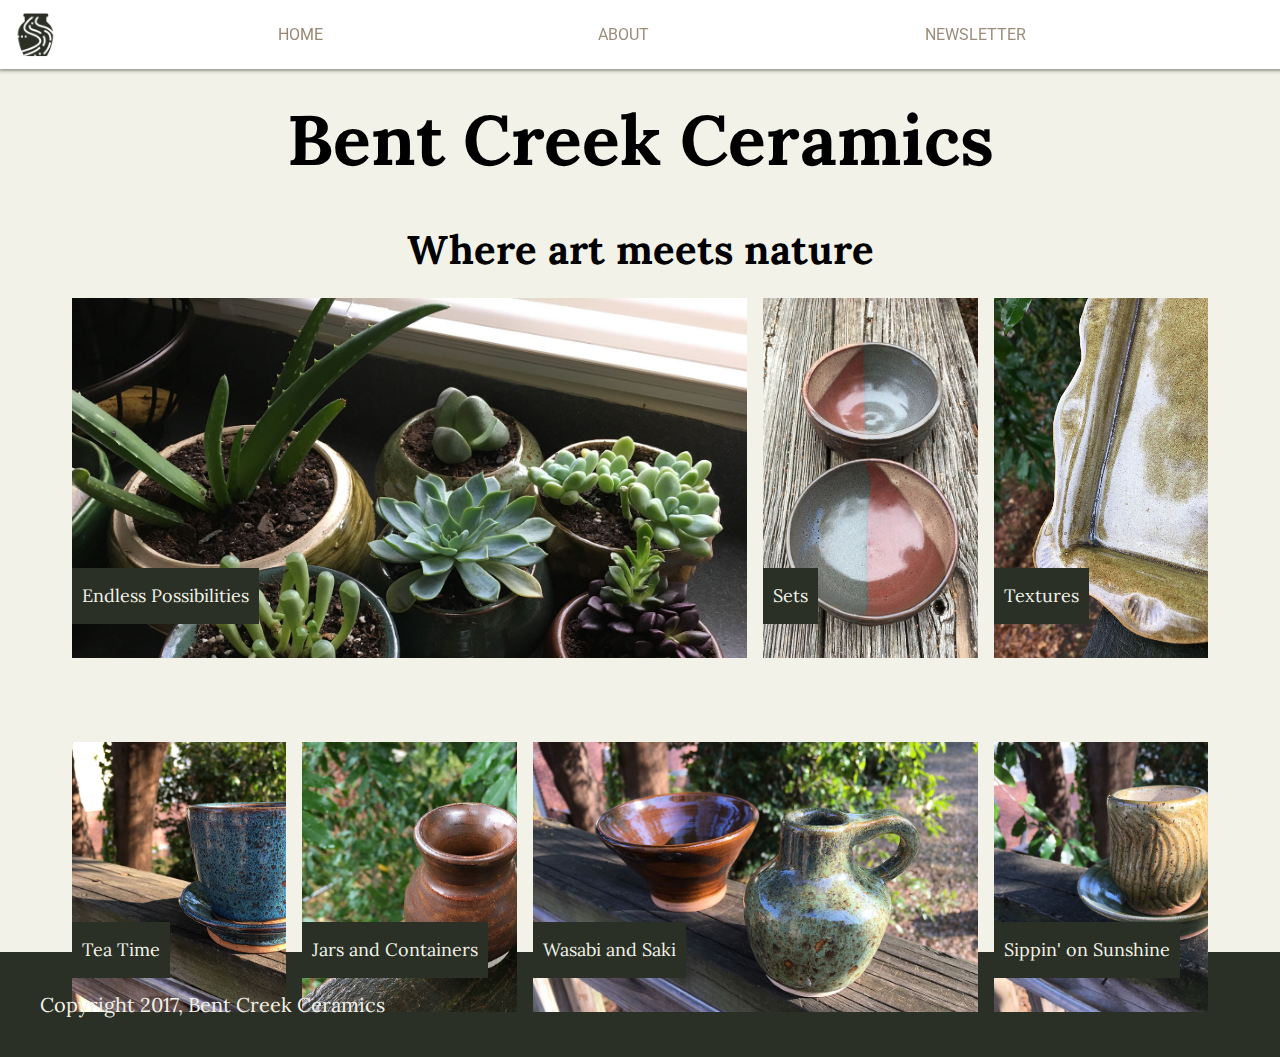
<file: index.html>
<!DOCTYPE html>
 <html lang="en">

<head>
     <meta charset="UTF-8">
     <title>Bent Creek Ceramics</title>
     <meta name="description" content="DESCRIPTION">
     <link rel="stylesheet" href="styles.css">
     <link rel="shortcut icon" href="images/favicon.ico">

     <!--[if lt IE 9]>
       <script src = "http://html5shiv.googlecode.com/svn/trunk/html5.js"></script>
     <![endif]-->
 </head>
 <body>
    <div class="banner">
      <div class="nav">
        <a href="index.html" id="current">home</a>
        <a href="about/index.html">about</a>
        <a href="newsletter/index.html">newsletter</a>
      </div>
    </div>
 <div class="mainbg">
 <div class="homepage">
  <h1>Bent Creek Ceramics</h1>
  <h2>Where art meets nature</h2>
  <div class="boxes">
    <div class="box box1bg">
          <!-- <img src="images/product-1.jpeg" alt=""> -->
          <div class="textbg">Endless Possibilities</div>
        </div>
    <div class="box box2bg">
          <!-- <img src="images/product-2.jpg" alt=""> -->
          <div class="textbg">Sets</div>
        </div>
    <div class="box box3bg">
          <!-- <img src="images/product-3.jpg" alt=""> -->
          <div class="textbg">Textures</div>
        </div>
    <div class="box box4bg">
          <!-- <img src="images/product-4.jpg" alt=""> -->
          <div class="textbg2">Tea Time</div>
        </div>
    <div class="box box5bg">
          <!-- <img src="images/product-5.jpg" alt=""> -->
          <div class="textbg2">Jars and Containers</div>
        </div>
    <div class="box box6bg">
          <!-- <img src="images/product-6.jpg" alt=""> -->
          <div class="textbg2">
            Wasabi and Saki
          </div>
      </div>
    <div class="box box7bg">
          <!-- <img src="images/product-7.jpg" alt=""> -->
          <div class="textbg2">Sippin' on Sunshine</div>
        </div>
  </div></p>
</div>
  <div class="footer">
    Copyright 2017, Bent Creek Ceramics
  </div>
</div>
 </body>

 </html>
</file>
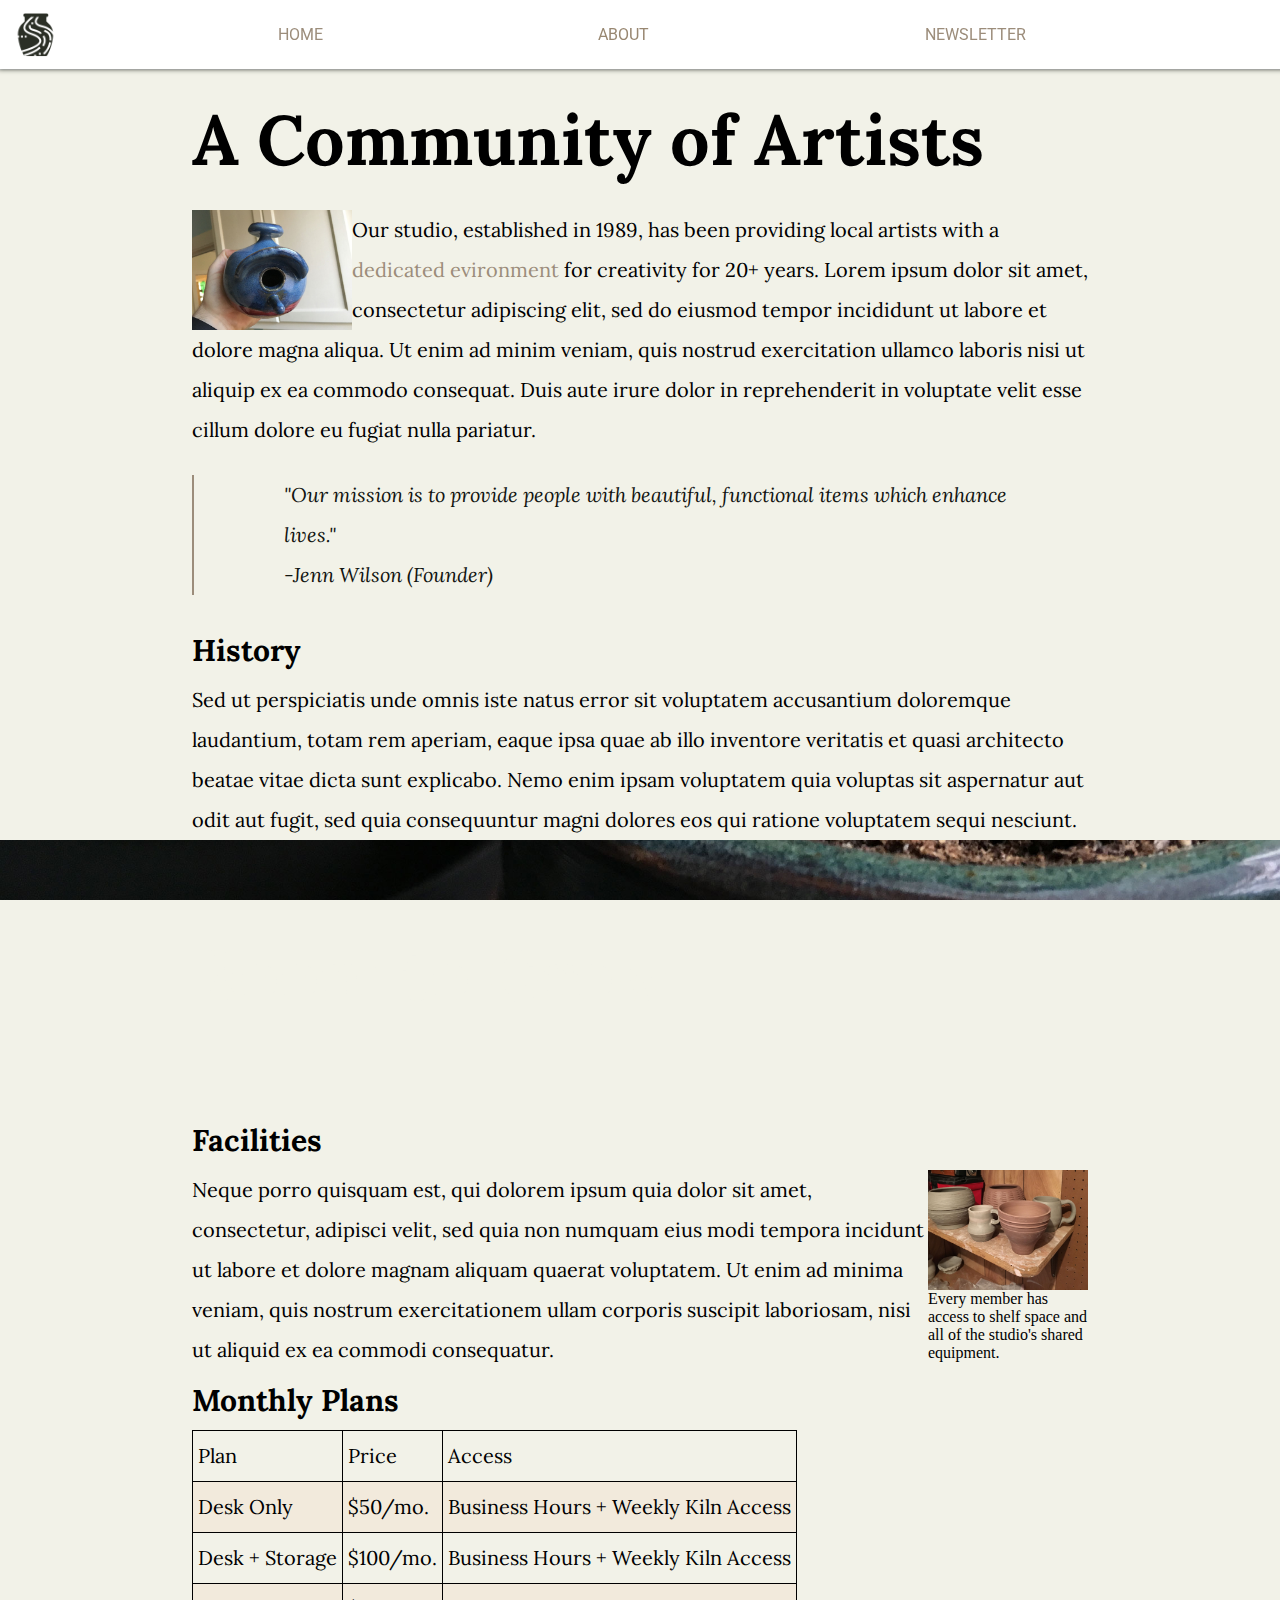
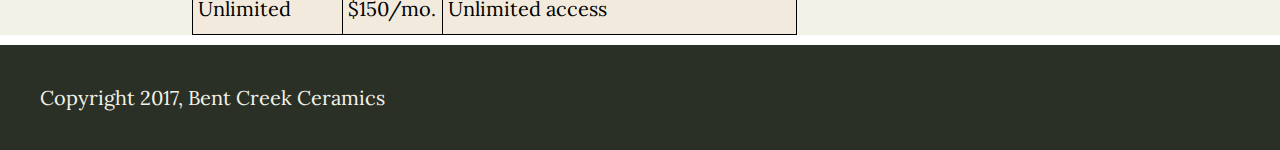
<file: about/index.html>
<!DOCTYPE html>
 <html lang="en">

<head>
     <meta charset="UTF-8">
     <title>Bent Creek Ceramics - About</title>
     <meta name="description" content="DESCRIPTION">
     <link rel="stylesheet" href="../styles.css">
     <link rel="shortcut icon" href="../images/favicon.ico">

     <!--[if lt IE 9]>
       <script src = "http://html5shiv.googlecode.com/svn/trunk/html5.js"></script>
     <![endif]-->
 </head>

 <body>
   <div class="banner">
     <div class="nav">
       <a href="../index.html">home</a>
       <a href="index.html" id="current">about</a>
       <a href="../newsletter/index.html">newsletter</a>
     </div>
   </div>
   <div class="mainbg">
    <div class="main">
      <!-- <div class="topheader"> -->
        <h1>A Community of Artists</h1>
      <!-- </div> -->
      <div class="sect1">
          <!-- <div class="birdhouse"></div> -->
          <img src="../images/birdhouse.jpg" alt="birdhouse" style="width:160px;height:120px;" id="birdhouse">
          <p>Our studio, established in 1989, has been providing local artists with a <a href="#facilities" id="faclink">dedicated evironment</a> for creativity for 20+ years. Lorem ipsum dolor sit amet, consectetur adipiscing elit, sed do eiusmod tempor incididunt ut labore et dolore magna aliqua. Ut enim ad minim veniam, quis nostrud exercitation ullamco laboris nisi ut aliquip ex ea commodo consequat. Duis aute irure dolor in reprehenderit in voluptate velit esse cillum dolore eu fugiat nulla pariatur.</p>
          <blockquote><p>"Our mission is to provide people with beautiful, functional items which enhance lives."<br>-Jenn Wilson (Founder)</p></blockquote>
      </div>
        <h3>History</h3>
        <p>Sed ut perspiciatis unde omnis iste natus error sit voluptatem accusantium doloremque laudantium, totam rem aperiam, eaque ipsa quae ab illo inventore veritatis et quasi architecto beatae vitae dicta sunt explicabo. Nemo enim ipsam voluptatem quia voluptas sit aspernatur aut odit aut fugit, sed quia consequuntur magni dolores eos qui ratione voluptatem sequi nesciunt.</p>
    </div>
    <div class="midbanner">
      <h1 id="r2g">Room to Grow</h1>
    </div>
    <div class="main2">
      <h3 id="facilities">Facilities</h3>
      <div class="sect3">
        <div class="facimg">
          <img src="../images/background-1.jpg" alt="pottery" style="width:160px;height:120px">
          Every member has access to shelf space and all of the studio's shared equipment.
        </div>
        <p>Neque porro quisquam est, qui dolorem ipsum quia dolor sit amet, consectetur, adipisci velit, sed quia non numquam eius modi tempora incidunt ut labore et dolore magnam aliquam quaerat voluptatem. Ut enim ad minima veniam, quis nostrum exercitationem ullam corporis suscipit laboriosam, nisi ut aliquid ex ea commodi consequatur.</p>
      </div>
      <h3>Monthly Plans</h3>
      <div class="sect4">
        <table>
            <tr>
              <td>Plan</td>
              <td>Price</td>
              <td>Access</td>
            </tr><tr>
              <td>Desk Only</td>
              <td>$50/mo.</td>
              <td>Business Hours + Weekly Kiln Access</td>
            </tr><tr>
              <td>Desk + Storage</td>
              <td>$100/mo.</td>
              <td>Business Hours + Weekly Kiln Access</td>
            </tr><tr>
              <td>Unlimited</td>
              <td>$150/mo.</td>
              <td>Unlimited access</td>
            </tr>
        </table>
      </div>
    </div>
  </div>
  <div class="footer">
      Copyright 2017, Bent Creek Ceramics
  </div>
 </body>
 </html>
</file>
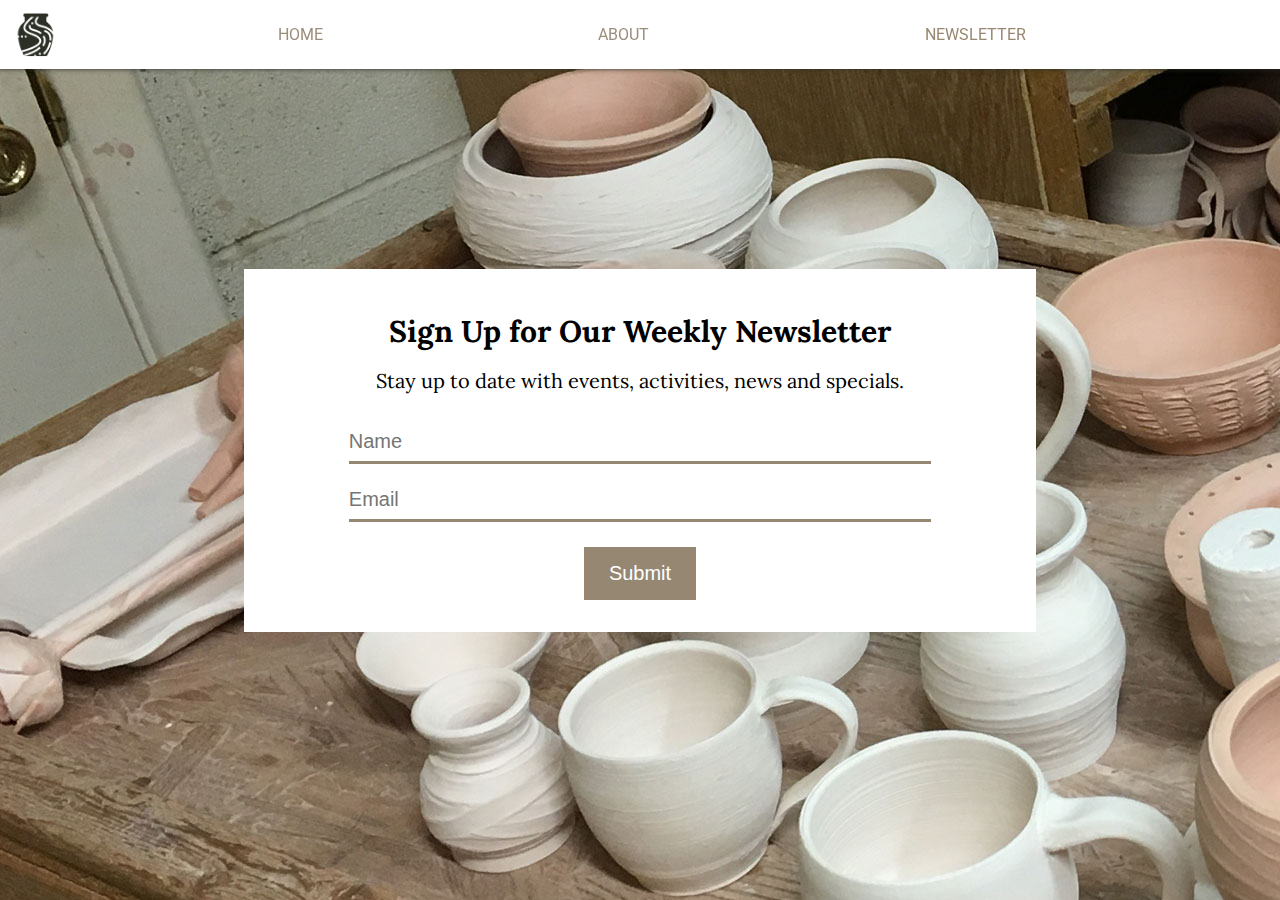
<file: newsletter/index.html>
<!DOCTYPE html>
 <html lang="en">

<head>
     <meta charset="UTF-8">
     <title>Bent Creek Ceramics - Newsletter</title>
     <meta name="description" content="DESCRIPTION">
     <link rel="stylesheet" href="../styles.css">
     <link rel="shortcut icon" href="../images/favicon.ico">

     <!--[if lt IE 9]>
       <script src = "http://html5shiv.googlecode.com/svn/trunk/html5.js"></script>
     <![endif]-->
 </head>

 <body>
   <div class="banner">
     <div class="nav">
        <a href="../index.html">home</a>
        <a href="../about/index.html">about</a>
        <a href="index.html" id="current">newsletter</a>
      </div>
    </div>
    <div class="newsletter">
      <!-- <div class="filler"></div> -->
      <div class="newsbg">
        <form>
          <fieldset>
            <legend>
              <h3>Sign Up for Our Weekly Newsletter</h3>
              <p>Stay up to date with events, activities, news and specials.</p>
            </legend>
            <input type="text" id="nameInput" name="name" placeholder="Name">
            <br>
            <input type="email" id="emailInput" name="email" placeholder="Email">
            <br>
            <div class="buttonc" id="signupButton">
              <button action="#">Submit</button>
            </div>
          </fieldset>
        </form>
      </div>
      </div>
    </div>
  </div>
  <script type="text/javascript">
    var nameInput = document.getElementById('nameInput');
    var emailInput = document.getElementById('emailInput');
    var signupButton = document.getElementById('signupButton');
    signupButton.addEventListener('click', function(e) {
      var nameVal = nameInput.value;
      var emailVal = emailInput.value;
      if (nameVal && emailVal) {
        alert('Thanks for signing up, ' + nameVal + '. Newsletters will be sent to ' + emailVal);
        nameInput.value = "";
        emailInput.value = "";
      } else {
        alert('We would love for you to sign up, please provide both your name and email address.');
      }
    });
  </script>
 </body>

 </html>
</file>
<file: styles.css>
@import url('https://fonts.googleapis.com/css?family=Lora|Roboto');

* {
  margin: 0;
  padding: 0;
}
a {
  text-decoration: none;
  color: #9C8D7B;
}
a:visited {
  color: #2A3026;
}
#faclink:visited {
  color: #9C8D7B;
}
a:active {
    color: #9C8D7B;
}
/*font-family: 'Lora', serif;*/
/*font-family: 'Roboto', sans-serif;*/
/*.banner {

 display: flex;
}*/
@media (max-width: 640px) {
  header {
    padding: 200px;
  }
}
@media (max-width: 1025px) {
  header {
    padding: 200px;
  }
}
.banner {
  background-color:#FFFFFF;
  color: #2A3026;
  height: 45px;
  background-image: url("images/bent-creek-logo.png");
  background-repeat: no-repeat;
  background-size: 45px;
  background-position: 1% center;
  width: 10;
  align-items: center;
  justify-content: space-around;
  padding: 12px;
  display: flex;
  width: 100%;
  position: fixed;
  top: 0;
  /*border-style: solid;
  border-width: 12px;
  border-color: #FFFFFF;*/
  /*margin: 0;*/
  box-shadow: 0px -2px 5px 2px #2A3026;
}
.nav {
  width: 80%;
  display: flex;
  align-items: center;
  justify-content: space-around;
  height: 70px;
  text-transform: uppercase;
  font-family: 'Roboto', sans-serif;
  color: #2A3026;
  /*position: fixed;
  top: 0;*/
}
#current {
  color: #988771;
}
body {
  /*background-color: #F2F2E8;*/
}
.mainbg {
   background-color: #F2F2E8;
   width: auto;
   margin: auto;
  }
.main {
  width: 70%;
  margin: auto;
  margin-top: 70px;
}
.main2 {
  width: 70%;
  margin: auto;
}
/*.birdhouse {
  height: 120px;
  width: 160px;
}*/
/*.topheader {
  width:850px;
}*/
h1 {
  font-size: 70px;
  font-family: 'Lora', serif;
  line-height: 2;
}
h2 {
  font-size: 40px;
  font-family: 'Lora', serif;
  line-height: 2;
}
h3 {
  font-size: 30px;
  font-family: 'Lora', serif;
  line-height: 2;
}
p {
  font-family: 'Lora', serif;
  font-size: 20px;
  line-height: 2;
}
blockquote {
  font-family: 'Lora', serif;
  font-size: 20px;
  line-height: 1.5;
  padding-left: 10vh;
  padding-right: 5vh;
  font-style: italic;
  color: #121511;
  border-style: solid;
  border-color: #9C8D7B;
  border-width: 0 0 0 2px;
  margin-top: 25px;
  margin-bottom: 25px;
}
.sect1 {
  /*display: flex;*/
}
.sect3 {
  /*display: flex;*/
}
#birdhouse {
  float: left;
}
.facimg {
  display: flex;
  float: right;
  width: 160px;
  flex-direction: column;
}
.midbanner {
  background-image: url("images/background-3.jpg");
  color: #F2F2E8;
  background-size: cover;
  background-attachment: fixed;
  height: 30vh;
  display: flex;
}
#r2g {
  width: 70%;
  margin: auto;
  justify-content: center;
}
.homepage {
  /*width: 90%;*/
  margin-top: 70px;
  /*width: 70%;
  margin: auto;*/
  text-align: center;
}
.boxes {
  /*ADD BACK*/
  /*display: flex;
  flex-wrap: wrap;
  align-items: flex-end;*/
  width: 90%;
  margin:auto;
  color: #F2F2E8;
  font-family: 'Lora', serif;
  font-size: 18px;
  line-height: 2;
  display: grid;
  grid-template-columns: 20% 20% 20% 20% 20%;
  grid-template-rows: 67% 33%;
  /*height: 70vh;*/
}
.box1bg {
  background-image: url("images/product-1.jpg");
  background-size: cover;
  background-repeat: no-repeat;
  margin: 8px;
  /*height: 100%;*/
  height: 40vh;
  grid-column: 1/4;
  grid-row: 1/2;
}
.box2bg {
  background-image: url("images/product-2.jpg");
  background-size: cover;
  background-repeat: no-repeat;
  /*height: 90%;*/
  margin: 8px;
  /*height: 100%;*/
  height: 40vh;
  grid-column: 4/5;
  grid-row: 1/2;
}
.box3bg {
  background-image: url("images/product-3.jpg");
  background-size: cover;
  background-repeat: no-repeat;
  margin: 8px;
  /*height: 100%;*/
  height: 40vh;
  grid-column: 5/6;
  grid-row: 1/2;
}
.box4bg {
  background-image: url("images/product-4.jpg");
  background-size: cover;
  background-repeat: no-repeat;
  margin: 8px;
  /*height: 100%;*/
  height: 30vh;
  grid-column: 1/2;
  grid-row: 2/3;
}
.box5bg {
  background-image: url("images/product-5.jpg");
  background-size: cover;
  background-repeat: no-repeat;
  margin: 8px;
  /*height: 100%;*/
  height: 30vh;
  grid-column: 2/3;
  grid-row: 2/3;
}
.box6bg {
  background-image: url("images/product-6.jpg");
  background-size: cover;
  background-repeat: no-repeat;
  margin: 8px;
  /*height: 100%;*/
  height: 30vh;
  grid-column: 3/5;
  grid-row: 2/3;
}
.box7bg {
  background-image: url("images/product-7.jpg");
  background-size: cover;
  background-repeat: no-repeat;
  margin: 8px;
  /*height: 100%;*/
  height: 30vh;
  grid-column: 5/6;
  grid-row: 2/3;
}
.box {
  display: flex;
  transition: .2s ease;
}
.box:hover {
  box-shadow: 0px 0px 0px 5px #2A3026;
}

.box:hover .textbg {
  color: #2A3026;
  background: #F2F2E8;
}
.box:hover .textbg2 {
  color: #2A3026;
  background: #F2F2E8;
}
.textbg {
  background: #2A3026;
  margin-bottom: auto;
  text-align: left;
  padding: 10px;
  margin-top: 30vh;
  width: auto;
}
.textbg2 {
  background: #2A3026;
  margin-bottom: auto;
  text-align: left;
  padding: 10px;
  margin-top: 20vh;
  width: auto;
}
.newsletter {
  background: no-repeat url("images/background-2.jpg");
  /*height: 542px;*/
  /*height: 540px;*/
  /*margin-top: 70px;*/
  height: 100vh;
  display: flex;
  align-items: center;
  justify-content: center;
}
/*.filler {
  width: 50%;
  margin: auto;
  height: 15px;
}*/
.newsbg {
  vertical-align: top;
  background-color: #FFFFFF;
  width: 60%;
  /*margin: auto;*/
  /*margin-top: 200px*/
  /*float: left;*/
  /*margin: auto;*/
  /*margin-top: 200px;*/
  padding: 12px;
}
table {
  font-family: 'Lora', serif;
  font-size: 20px;
  line-height: 2;
  border-collapse: collapse;
  margin-bottom: 10px;
}
td {
  border: solid;
  border-width: 1px;
  padding: 5px;
}
tr:nth-child(even) {
  background-color: #F2EADC;
}
.footer {
  background-color: #2A3026;
  font-family: 'Lora', serif;
  color: #F2F2E8;
  padding: 40px;
  font-family: 'Lora', serif;
  font-size: 20px;
  /*line-height: 2;*/
}
fieldset {
  border: none;
  margin: 20px;
}
legend {
  text-align: center;
  margin-bottom: 20px;
}
input {
  line-height: 2;
  font-size: 20px;
  border-width: 0 0 3px 0;
  border-color: #968772;
  width: 80%;
  margin-left: 10%;
  margin-right: 10%;
  margin-bottom: 15px;
  color: #757A90;
}
.buttonc {
  display: flex;
  justify-content: center;
  margin-top: 10px;
}
button {
  /*line-height: 3;*/
  font-size: 20px;
  padding: 15px 25px;
  background-color: #968772;
  color: white;
  border-style: none;
}
@media(max-width: 1050px) {
  .newsbg {
    width: 80%;
  }
  h1 {
    font-size: 30px
  }
  #r2g {
    font-size: 50px;
  }
  h2 {
    font-size: 20px
  }
.boxes {
    /*ADD BACK*/
    /*display: flex;
    flex-wrap: wrap;
    align-items: flex-end;*/
    width: 90%;
    margin:auto;
    color: #F2F2E8;
    font-family: 'Lora', serif;
    font-size: 20px;
    line-height: 2;
    display: grid;
    grid-template-columns: 20% 20% 20% 20% 20%;
    grid-template-rows: 20% 20% 20% 20% 20%;
    /*height: 70vh;*/
  }
  .box1bg {
    background-image: url("images/product-1.jpg");
    background-size: cover;
    background-repeat: no-repeat;
    margin: 8px;
    /*height: 100%;*/
    height: 20vh;
    grid-column: 1/6;
    grid-row: 1/3;
  }
  .box2bg {
    background-image: url("images/product-2.jpg");
    background-size: cover;
    background-repeat: no-repeat;
    /*height: 90%;*/
    margin: 8px;
    /*height: 100%;*/
    height: 20vh;
    grid-column: 1/3;
    grid-row: 3/4;
  }
  .box3bg {
    background-image: url("images/product-3.jpg");
    background-size: cover;
    background-repeat: no-repeat;
    margin: 8px;
    /*height: 100%;*/
    height: 20vh;
    grid-column: 3/6;
    grid-row: 3/4;
  }
  .box4bg {
    background-image: url("images/product-4.jpg");
    background-size: cover;
    background-repeat: no-repeat;
    margin: 8px;
    /*height: 100%;*/
    height: 20vh;
    grid-column: 1/4;
    grid-row: 4/5;
  }
  .box5bg {
    background-image: url("images/product-5.jpg");
    background-size: cover;
    background-repeat: no-repeat;
    margin: 8px;
    /*height: 100%;*/
    height: 20vh;
    grid-column: 4/6;
    grid-row: 4/5;
  }
  .box6bg {
    background-image: url("images/product-6.jpg");
    background-size: cover;
    background-repeat: no-repeat;
    margin: 8px;
    /*height: 100%;*/
    height: 20vh;
    grid-column: 1/3;
    grid-row: 5/6;
  }
  .box7bg {
    background-image: url("images/product-7.jpg");
    background-size: cover;
    background-repeat: no-repeat;
    margin: 8px;
    /*height: 100%;*/
    height: 20vh;
    grid-column: 3/6;
    grid-row: 5/6;
  }
  .box {
    display: flex;
  }
  .textbg {
    background: #2A3026;
    margin-bottom: auto;
    text-align: left;
    padding: 10px;
    margin-top: 10vh;
    width: auto;
  }
  .textbg2 {
    background: #2A3026;
    margin-bottom: auto;
    text-align: left;
    padding: 10px;
    margin-top: 10vh;
    width: auto;
  }
}
@media(max-width: 639px) {
  .newsbg {
    width: 100%;
  }
  h1 {
    font-size: 25px
  }
  #r2g {
    font-size: 30px;
  }
  h2 {
    font-size: 20px
  }
  legend h3 {
    font-size: 20px
  }
  legend p {
    font-size: 12px
  }
  .footer {
    font-size: 15px
  }
  .boxes {
      /*ADD BACK*/
      /*display: flex;
      flex-wrap: wrap;
      align-items: flex-end;*/
      width: 90%;
      margin:auto;
      color: #F2F2E8;
      font-family: 'Lora', serif;
      font-size: 20px;
      line-height: 2;
      display: grid;
      grid-template-columns: 20% 20% 20% 20% 20%;
      grid-template-rows: 20% 20% 20% 15% 15% 15% 15%;
      /*height: 70vh;*/
    }
    .box1bg {
      background-image: url("images/product-1.jpg");
      background-size: cover;
      background-repeat: no-repeat;
      margin: 8px;
      /*height: 100%;*/
      height: 20vh;
      grid-column: 1/6;
      grid-row: 1/2;
    }
    .box2bg {
      background-image: url("images/product-2.jpg");
      background-size: cover;
      background-repeat: no-repeat;
      /*height: 90%;*/
      margin: 8px;
      /*height: 100%;*/
      height: 20vh;
      grid-column: 1/6;
      grid-row: 2/3;
    }
    .box3bg {
      background-image: url("images/product-3.jpg");
      background-size: cover;
      background-repeat: no-repeat;
      margin: 8px;
      /*height: 100%;*/
      height: 20vh;
      grid-column: 1/6;
      grid-row: 3/4;
    }
    .box4bg {
      background-image: url("images/product-4.jpg");
      background-size: cover;
      background-repeat: no-repeat;
      margin: 8px;
      /*height: 100%;*/
      height: 15vh;
      grid-column: 1/6;
      grid-row: 4/5;
    }
    .box5bg {
      background-image: url("images/product-5.jpg");
      background-size: cover;
      background-repeat: no-repeat;
      margin: 8px;
      /*height: 100%;*/
      height: 15vh;
      grid-column: 1/6;
      grid-row: 5/6;
    }
    .box6bg {
      background-image: url("images/product-6.jpg");
      background-size: cover;
      background-repeat: no-repeat;
      margin: 8px;
      /*height: 100%;*/
      height: 15vh;
      grid-column: 1/6;
      grid-row: 6/7;
    }
    .box7bg {
      background-image: url("images/product-7.jpg");
      background-size: cover;
      background-repeat: no-repeat;
      margin: 8px;
      /*height: 100%;*/
      height: 15vh;
      grid-column: 1/6;
      grid-row: 7/8;
    }
    .box {
      display: flex;
    }
    .textbg {
      background: #2A3026;
      margin-bottom: auto;
      text-align: left;
      padding: 10px;
      margin-top: 10vh;
      width: auto;
    }
    .textbg2 {
      background: #2A3026;
      margin-bottom: auto;
      text-align: left;
      padding: 10px;
      margin-top: 5vh;
      width: auto;
    }
    td {
      font-size: 15px;
    }
}
</file>
